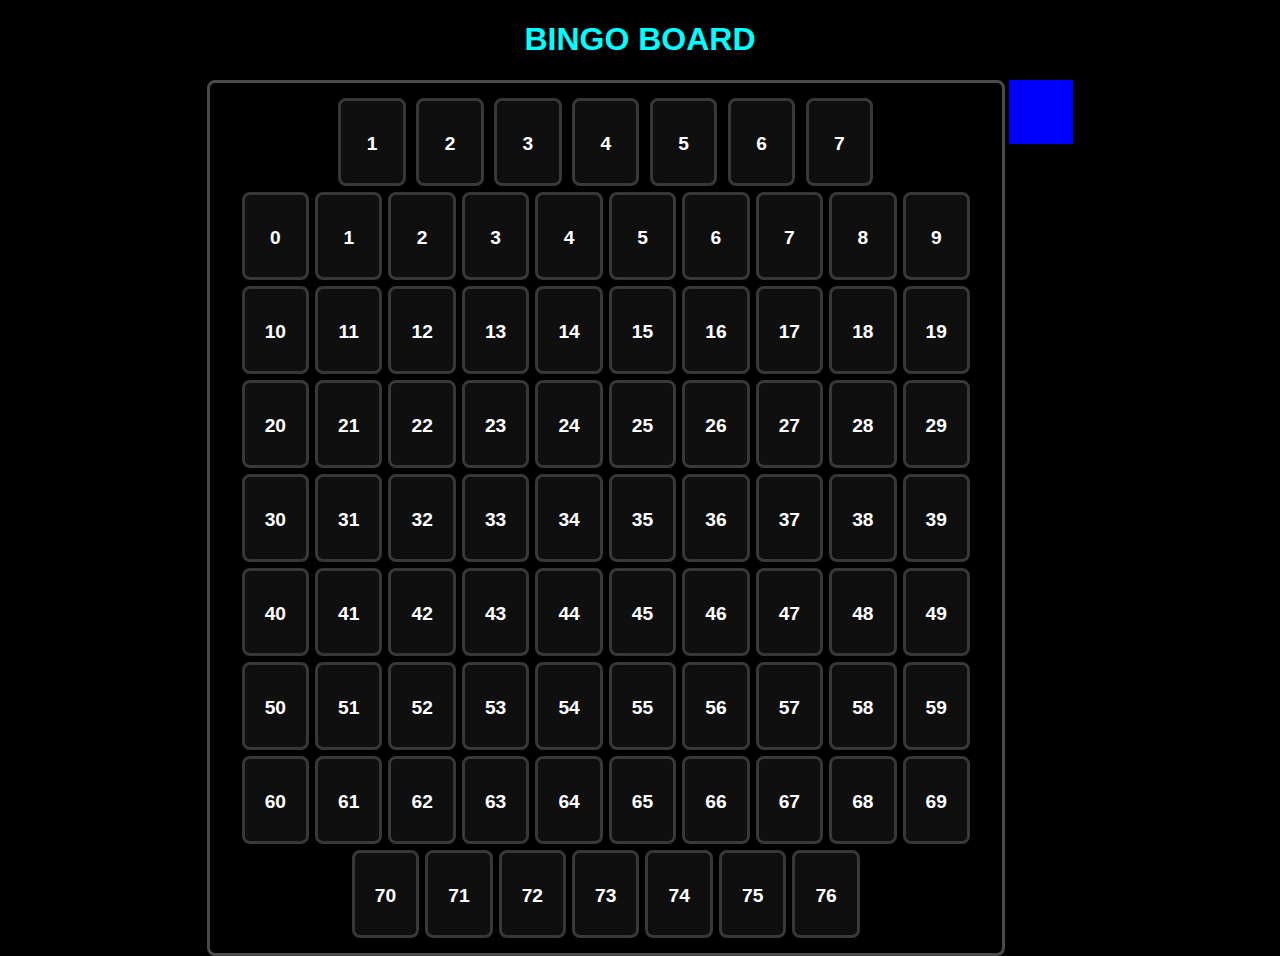
<file: index.html>
<!DOCTYPE html>
<html lang="en">
<head>
    <meta charset="UTF-8">
    <meta http-equiv="X-UA-Compatible" content="IE=edge">
    <meta name="viewport" content="width=device-width, initial-scale=1.0">
    <title>Document</title>
    <link rel="stylesheet" href="styles.css">
</head>
<body>
    <h1>BINGO BOARD</h1>

    <div id="fcontainer">
        <div >
        <div class="cell">1</div>
        <div class="cell">2</div>
        <div class="cell">3</div>
        <div class="cell">4</div>
        <div class="cell">5</div>
        <div class="cell">6</div>
        <div class="cell">7</div>
    </div>
    </div>

    <button class="btn"></button>

   <script src="index.js"></script>
</body>
</html>
</file>
<file: styles.css>
body{
    text-align: center;
    background-color: black;
    color: white;
    max-width: 768px;
    max-width: 1280px;
    margin: 0 auto;
    font-family: 'Nunito Sans', sans-serif;
}
h1{
    color: aqua;
}
#fcontainer{
    border-style: solid;
border-width: 3px;
border-color: #4a4a4a;
padding: 12px;
border-radius: 8px;
display: inline-block;
width: 60%;
vertical-align: top;

}
.cell{

    background-color: #0f0f0f;
    display: inline-block;
    width: 8%;
    min-height: 50px;
    text-align: center;
    padding-top: 32px;
    font-size: larger;
    font-weight: bold;
    border-style: solid;
    border-radius: 8px;
    margin: 3px;
    border-color: #383838;
}

.btn{
    background-color:blue;
    width: 8;
    min-height: 64px;
  border: none;
  color: white;
  padding: 15px 32px;
  text-align: center;
  text-decoration: none;
  display: inline-block;
  font-size: 16px; 
}
</file>
